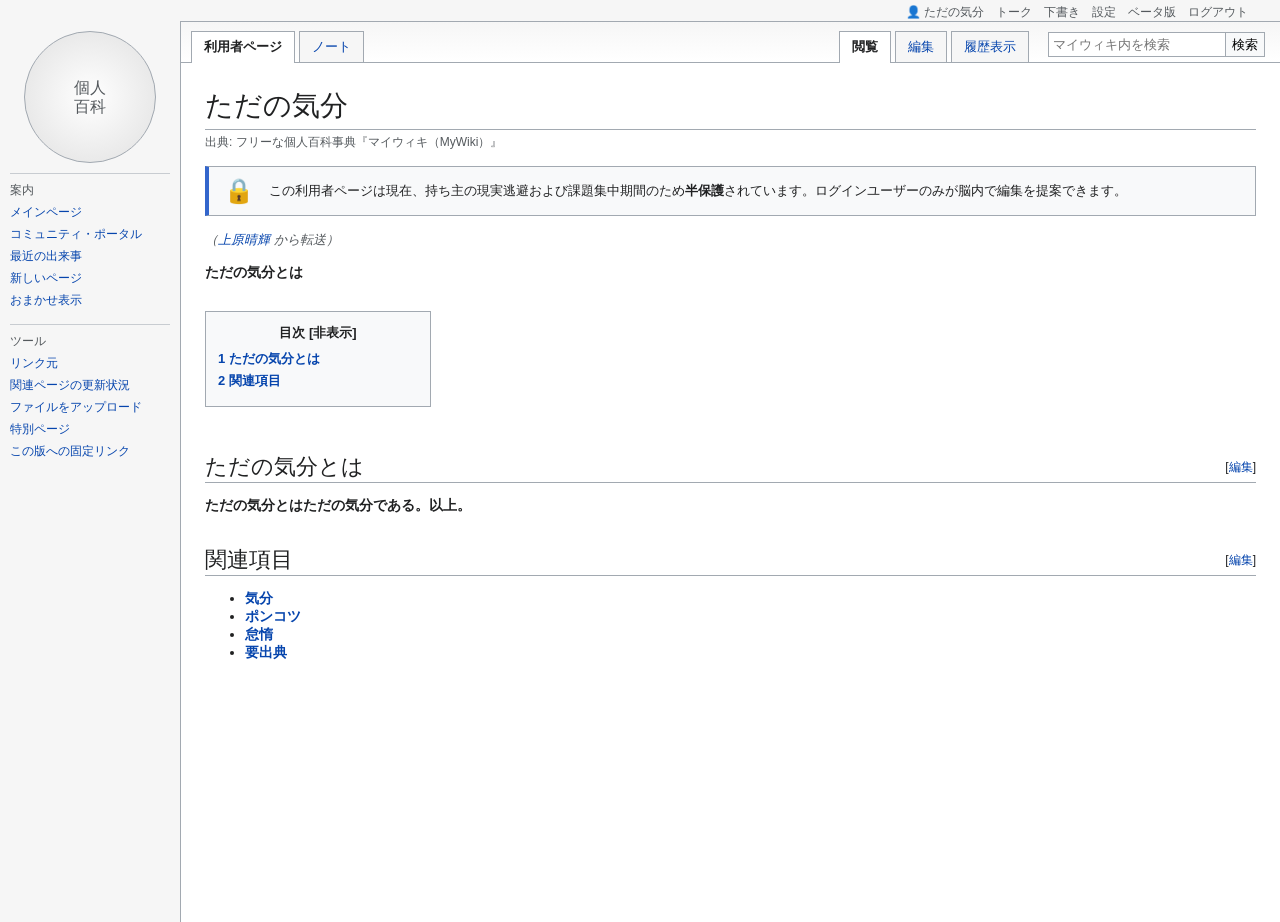
<file: kibun.html>
<!DOCTYPE html>
<html lang="ja">
<head>
    <meta charset="UTF-8">
    <meta name="viewport" content="width=device-width, initial-scale=1.0">
    <title>ただの気分 - Wikipedia風マイページ</title>
    <link rel="stylesheet" href="Mypage.css?v=4">
    <style>
/* ==========================================================
   🚨 スマホ・モバイル端末（画面横幅768px以下）用の強制最適化CSS
   ========================================================== */
@media screen and (max-width: 768px) {
    /* 1. 全体の外枠の制限を解除 */
    body {
        margin: 0 !important;
        padding: 0 !important;
        width: 100% !important;
        overflow-x: hidden;
    }

    /* 2. 最上部の個人ツールメニューを横一列スクロールに */
    .personal-tools {
        width: 100% !important;
        box-sizing: border-box;
        padding: 5px 10px !important;
    }
    .personal-tools ul {
        display: flex !important;
        flex-direction: row !important;
        flex-wrap: nowrap !important;
        overflow-x: auto !important;
        white-space: nowrap !important;
        padding: 0 !important;
        margin: 0 !important;
        list-style: none !important;
        -webkit-overflow-scrolling: touch !important;
    }
    .personal-tools li {
        display: inline-block !important;
        flex: 0 0 auto !important;
        font-size: 11px !important;
        margin-right: 15px !important;
    }

    /* 3. 【最重要】スマホでは左側のサイドバーを完全に非表示にする */
    .wiki-wrapper {
        display: block !important; /* 横並びから縦並び（実質メインのみ）に変更 */
    }
    .wiki-sidebar {
        display: none !important; /* サイドバーを非表示 */
    }

    /* 4. メインコンテンツ領域を画面幅100%いっぱいに広げる */
    .wiki-main {
        margin-left: 0 !important;
        width: 100% !important;
        display: block !important;
        box-sizing: border-box !important;
    }
    .wiki-body {
        padding: 15px 10px !important;
    }

    /* 5. 【最重要】縦に潰れていた「利用者ページ」「ノート」などのタブメニューを横一列に整列 */
    .wiki-tabs {
        display: flex !important;
        flex-direction: column !important; /* タブ群と検索ボックスを上下2段に分ける */
        width: 100% !important;
        padding: 0 !important;
        background: #f6f6f6 !important;
        border-bottom: 1px solid #a2a9b1 !important;
    }
    
    .left-tabs, .right-tabs {
        display: flex !important;
        flex-direction: row !important;
        flex-wrap: nowrap !important;
        overflow-x: auto !important; /* はみ出たメニューは横スワイプ可能にする */
        white-space: nowrap !important;
        -webkit-overflow-scrolling: touch !important;
    }
    .right-tabs {
        border-top: 1px solid #eaecf0 !important; /* 上下の区切り線 */
        padding-top: 2px !important;
        margin-left: 0 !important;
    }

    /* タブボタン自体のサイズ調整 */
    .wiki-tabs .tab {
        display: inline-block !important;
        flex: 0 0 auto !important;
        padding: 10px 12px !important;
        font-size: 13px !important;
        line-height: 1 !important;
        white-space: nowrap !important;
    }

    /* 検索ボックスをスマホ画面幅にフィットさせる */
    .search-box {
        margin: 6px 10px !important;
        display: flex !important;
        width: calc(100% - 20px) !important;
        float: none !important;
    }
    .search-box input {
        flex: 1 !important;
        width: auto !important;
        height: 28px !important;
    }
    .search-box button {
        height: 28px !important;
        padding: 0 10px !important;
    }

    /* 6. 画像の右回り込み（PC用）を解除し、スマホでは中央に大きく配置 */
    .wiki-thumb-right, img[style*="float: right"], a[href*="html"] img {
        float: none !important;
        display: block !important;
        margin: 15px auto !important;
        max-width: 85% !important;
        width: auto !important;
    }

    /* 転送元のテキストや目次の幅調整 */
    .redirect-sub {
        margin-bottom: 10px;
    }
    .table-of-contents {
        width: 100% !important;
        box-sizing: border-box;
    }
}
</style>
</head>
<body>

    <header class="personal-tools">
        <ul>
            <li>👤 <a href="#" class="new-window">ただの気分</a></li>
            <li><a href="#">トーク</a></li>
            <li><a href="#">下書き</a></li>
            <li><a href="#">設定</a></li>
            <li><a href="#">ベータ版</a></li>
            <li><a href="#">ログアウト</a></li>
        </ul>
    </header>

    <div class="wiki-wrapper">
        <aside class="wiki-sidebar">
            <div class="wiki-logo">
                <span class="logo-text">個人<br>百科</span>
            </div>
            <div class="sidebar-portal">
                <h3>案内</h3>
                <ul>
                    <li><a href="#">メインページ</a></li>
                    <li><a href="#">コミュニティ・ポータル</a></li>
                    <li><a href="#">最近の出来事</a></li>
                    <li><a href="#">新しいページ</a></li>
                    <li><a href="#" id="random-page">おまかせ表示</a></li>
                </ul>
            </div>
            <div class="sidebar-portal">
                <h3>ツール</h3>
                <ul>
                    <li><a href="#">リンク元</a></li>
                    <li><a href="#">関連ページの更新状況</a></li>
                    <li><a href="#">ファイルをアップロード</a></li>
                    <li><a href="#">特別ページ</a></li>
                    <li><a href="javascript:location.reload();">この版への固定リンク</a></li>
                </ul>
            </div>
        </aside>

        <main class="wiki-main">
            <div class="wiki-tabs">
                <div class="left-tabs">
                    <a href="#" class="tab active">利用者ページ</a>
                    <a href="#" class="tab">ノート</a>
                </div>
                <div class="right-tabs">
                    <a href="#" class="tab active">閲覧</a>
                    <a href="#" class="tab" id="master-edit-btn">編集</a>
                    <a href="#" class="tab">履歴表示</a>
                    <div class="search-box">
                        <input type="search" placeholder="マイウィキ内を検索">
                        <button>検索</button>
                    </div>
                </div>
            </div>

            <div class="wiki-body">
                <h1 class="first-heading">ただの気分</h1>
                <p class="site-sub">出典: フリーな個人百科事典『マイウィキ（MyWiki）』</p>

                <div class="wiki-notice-box protection-notice">
                    <span class="notice-icon">🔒</span>
                    <div>
                        この利用者ページは現在、持ち主の現実逃避および課題集中期間のため<strong>半保護</strong>されています。ログインユーザーのみが脳内で編集を提案できます。
                    </div>
                </div>

                <div class="redirect-sub">（<a href="#">上原晴輝</a> から転送）</div>

                <div class="wiki-content" id="editable-area">
                    
                    <p>
                        <a href="kibun.html" target="_blank" rel="noopener noreferrer">
                            
                        </a>
                        <b>ただの気分とは
                    </p>
                    <p>
                    </p>
                    <div style="clear: both;"></div>

                    <div class="table-of-contents">
                        <div class="toc-title">
                            <strong>目次</strong> [非表示]
                        </div>
                        <ul>
                            <li><a href="#section-1">1 ただの気分とは</a></li>
                            <li><a href="#section-2">2 関連項目</a></li>
                        </ul>
                    </div>

                    <h2 id="section-1">ただの気分とは<span class="edit-section">[<a href="#" class="section-edit-trigger">編集</a>]</span></h2>
                    <p>
                        ただの気分とはただの気分である。以上。
                    </p>

                    <h2 id="section-2">関連項目<span class="edit-section">[<a href="#" class="section-edit-trigger">編集</a>]</span></h2>
                    <ul>
                        <li><a href="#" class="new-window">気分</a></li>
                        <li><a href="#" class="new-window">ポンコツ</a></li>
                        <li><a href="#" class="new-window">怠惰</a></li>
                        <li><a href="#" class="new-window">要出典</a></li>
                    </ul>
                </div>
            </div>
        </main>
    </div>

    <script>
        // 「編集」リンクを押したらその場でテキスト編集可能にする（Wikiの編集モードパロディ）
        document.querySelectorAll('.section-edit-trigger, #master-edit-btn').forEach(btn => {
            btn.addEventListener('click', (e) => {
                e.preventDefault();
                const area = document.getElementById('editable-area');
                if (area.getAttribute('contenteditable') === 'true') {
                    area.setAttribute('contenteditable', 'false');
                    area.style.backgroundColor = 'transparent';
                    alert('変更を「プレビュー」しました（実際には保存されません）。');
                } else {
                    area.setAttribute('contenteditable', 'true');
                    area.style.backgroundColor = '#fff9e6';
                    area.focus();
                }
            });
        });

        // おまかせ表示を押したらWiki特有のランダムジャンプ感を出す
        document.getElementById('random-page').addEventListener('click', (e) => {
            e.preventDefault();
            const sections = ['#section-1', '#section-2'];
            const randomSection = sections[Math.floor(Math.random() * sections.length)];
            window.location.hash = randomSection;
        });
    </script>
</body>
</html>
</file>
<file: Mypage.css>
/* --- スマホ・モバイル端末用の最適化設定 --- */
@media screen and (max-width: 768px) {
    /* 1. 左側のナビゲーションメニューを非表示、または下部に移動 */
    #mw-navigation, .sidebar, #left-navigation {
        display: none !important; 
    }

    /* 2. メインコンテンツの余白をリセットして画面いっぱいに広げる */
    #content, .main-content {
        margin-left: 0 !important;
        padding: 10px !important;
        width: 100% !important;
        box-sizing: border-box;
    }

    /* 3. 右側に回り込ませていた画像を、スマホでは中央配置＆横幅いっぱいに */
    .wiki-thumb-right, 
    img[style*="float: right"], 
    a[href*="html"] img {
        float: none !important;
        display: block !important;
        margin: 15px auto !important;
        max-width: 90% !important;
        width: auto !important;
    }

    /* 4. 文字の回り込み解除を徹底 */
    p {
        clear: both;
    }
}
/* 5. 上部タブメニュー（利用者ページ、ノート、編集など）の乱れを解消 */
    #p-cactions ul, #p-personal ul, .namespaces ul, .views ul, .tabs ul {
        display: flex !important;
        flex-wrap: nowrap !important; /* 絶対に縦に折り返さない */
        overflow-x: auto !important;  /* はみ出したら横スクロールできるようにする */
        white-space: nowrap !important;
        padding-left: 0 !important;
        margin: 0 !important;
        list-style: none !important;
        -webkit-overflow-scrolling: touch; /* スマホでのスクロールを滑らかに */
    }

    #p-cactions li, #p-personal li, .namespaces li, .views li, .tabs li {
        display: inline-block !important;
        flex: 0 0 auto !important;
        font-size: 11px !important; /* スマホ用に文字を少し小さく */
        margin-right: 8px !important;
    }

    /* 6. もし横スクロールバーが邪魔なら薄く表示（または非表示） */
    #p-cactions ul::-webkit-scrollbar {
        display: none; /* スクロールバーを隠してすっきりさせる */
    }

/* --- Wikipedia 完全準拠ベースデザイン --- */
body {
    margin: 0;
    padding: 0;
    font-family: sans-serif;
    background-color: #f6f6f6;
    color: #202122;
    font-size: 14px;
}

a {
    color: #0645ad;
    text-decoration: none;
}

a:hover {
    text-decoration: underline;
}

a:visited {
    color: #0b0080;
}

/* --- 個人ツール（最上部） --- */
.personal-tools {
    display: flex;
    justify-content: flex-end;
    padding: 4px 32px 0 0;
    font-size: 12px;
}

.personal-tools ul {
    display: flex;
    list-style: none;
    margin: 0;
    padding: 0;
}

.personal-tools li {
    margin-left: 12px;
}

.personal-tools a {
    color: #54595d;
}

/* --- 全体レイアウト --- */
.wiki-wrapper {
    display: flex;
    max-width: 100%;
}

/* --- Wikipedia風左サイドバー --- */
.wiki-sidebar {
    width: 160px;
    padding: 0 10px;
    flex-shrink: 0;
}

.wiki-logo {
    width: 130px;
    height: 130px;
    margin: 10px auto;
    background: #eaecf0;
    border-radius: 50%; /* 本家は球体ですが、CSSでそれっぽく */
    display: flex;
    align-items: center;
    justify-content: center;
    border: 1px solid #a2a9b1;
    background-image: radial-gradient(#ffffff, #e0e0e0);
}

.logo-text {
    text-align: center;
    font-family: serif;
    font-size: 16px;
    color: #54595d;
    line-height: 1.2;
}

.sidebar-portal {
    margin-bottom: 15px;
    border-top: 1px solid #c8ccd1;
    padding-top: 4px;
}

.sidebar-portal h3 {
    font-size: 12px;
    color: #54595d;
    font-weight: normal;
    margin: 4px 0;
}

.sidebar-portal ul {
    list-style: none;
    padding-left: 0;
    margin: 0;
}

.sidebar-portal li {
    font-size: 12px;
    line-height: 1.5;
    margin-bottom: 4px;
}

/* --- メインコンテンツ --- */
.wiki-main {
    flex-grow: 1;
    background: #ffffff;
    border-left: 1px solid #a2a9b1;
    border-top: 1px solid #a2a9b1;
    padding: 0;
    min-height: 100vh;
}

/* 上部タブ制御 */
.wiki-tabs {
    display: flex;
    justify-content: space-between;
    background-image: linear-gradient(to bottom, #f6f6f6 0%, #ffffff 100%);
    padding-left: 10px;
    height: 40px;
}

.left-tabs, .right-tabs {
    display: flex;
    align-items: flex-end;
}

.tab {
    display: block;
    padding: 0 12px;
    height: 30px;
    line-height: 30px;
    background-color: #f6f6f6;
    border: 1px solid #a2a9b1;
    border-bottom: none;
    margin-right: 4px;
    font-size: 13px;
    color: #0645ad;
}

.tab.active {
    background-color: #ffffff;
    color: #202122;
    font-weight: bold;
    height: 31px;
    z-index: 2;
    position: relative;
    top: 1px;
}

.search-box {
    margin: 0 15px 5px 15px;
    display: flex;
}

.search-box input {
    border: 1px solid #a2a9b1;
    padding: 4px;
    font-size: 13px;
}

.search-box button {
    border: 1px solid #a2a9b1;
    border-left: none;
    background: #f8f9fa;
    cursor: pointer;
}

/* 本文エリア */
.wiki-body {
    padding: 24px;
    border-top: 1px solid #a2a9b1;
}

.first-heading {
    font-family: 'Linux Libertine', 'Georgia', 'Times', serif;
    font-size: 28px;
    font-weight: normal;
    margin: 0 0 4px 0;
    border-bottom: 1px solid #a2a9b1;
    padding-bottom: 4px;
}

.site-sub {
    font-size: 12px;
    color: #54595d;
    margin: 0 0 15px 0;
}

.redirect-sub {
    font-size: 13px;
    color: #54595d;
    margin-bottom: 15px;
    font-style: italic;
}

/* Wikipedia特有のインフォボックス（半保護など） */
.wiki-notice-box {
    background-color: #f8f9fa;
    border: 1px solid #a2a9b1;
    padding: 10px 15px;
    margin-bottom: 15px;
    display: flex;
    align-items: center;
    font-size: 13px;
}

.protection-notice {
    border-left: 4px solid #3366cc;
}

.notice-icon {
    font-size: 24px;
    margin-right: 15px;
}

/* セクション H2 */
h2 {
    font-family: 'Linux Libertine', 'Georgia', 'Times', serif;
    font-weight: normal;
    font-size: 22px;
    border-bottom: 1px solid #a2a9b1;
    margin-top: 30px;
    margin-bottom: 10px;
    display: flex;
    justify-content: space-between;
    align-items: center;
}

.edit-section {
    font-size: 12px;
    font-family: sans-serif;
    font-weight: normal;
}

/* 目次（TOC） */
.table-of-contents {
    background-color: #f8f9fa;
    border: 1px solid #a2a9b1;
    padding: 12px;
    display: inline-block;
    min-width: 200px;
    margin: 15px 0;
    font-size: 13px;
}

.toc-title {
    text-align: center;
    margin-bottom: 8px;
}

.table-of-contents ul {
    list-style: none;
    padding-left: 0;
    margin: 0;
}

.table-of-contents li {
    margin-bottom: 4px;
}

/* --- オマージュの極み：[要出典] ツールチップ仕掛け --- */
.citation-needed {
    color: #0645ad;
    font-size: 11px;
    cursor: help;
    user-select: none;
    position: relative;
    margin-left: 2px;
}

.citation-needed::after {
    content: attr(data-tooltip);
    position: absolute;
    bottom: 130%;
    left: 50%;
    transform: translateX(-50%);
    background-color: #333;
    color: #fff;
    padding: 6px 10px;
    border-radius: 4px;
    font-size: 12px;
    white-space: nowrap;
    box-shadow: 0 2px 5px rgba(0,0,0,0.3);
    opacity: 0;
    visibility: hidden;
    transition: opacity 0.2s;
    z-index: 10;
}

.citation-needed:hover::after {
    opacity: 1;
    visibility: visible;
}
</file>
